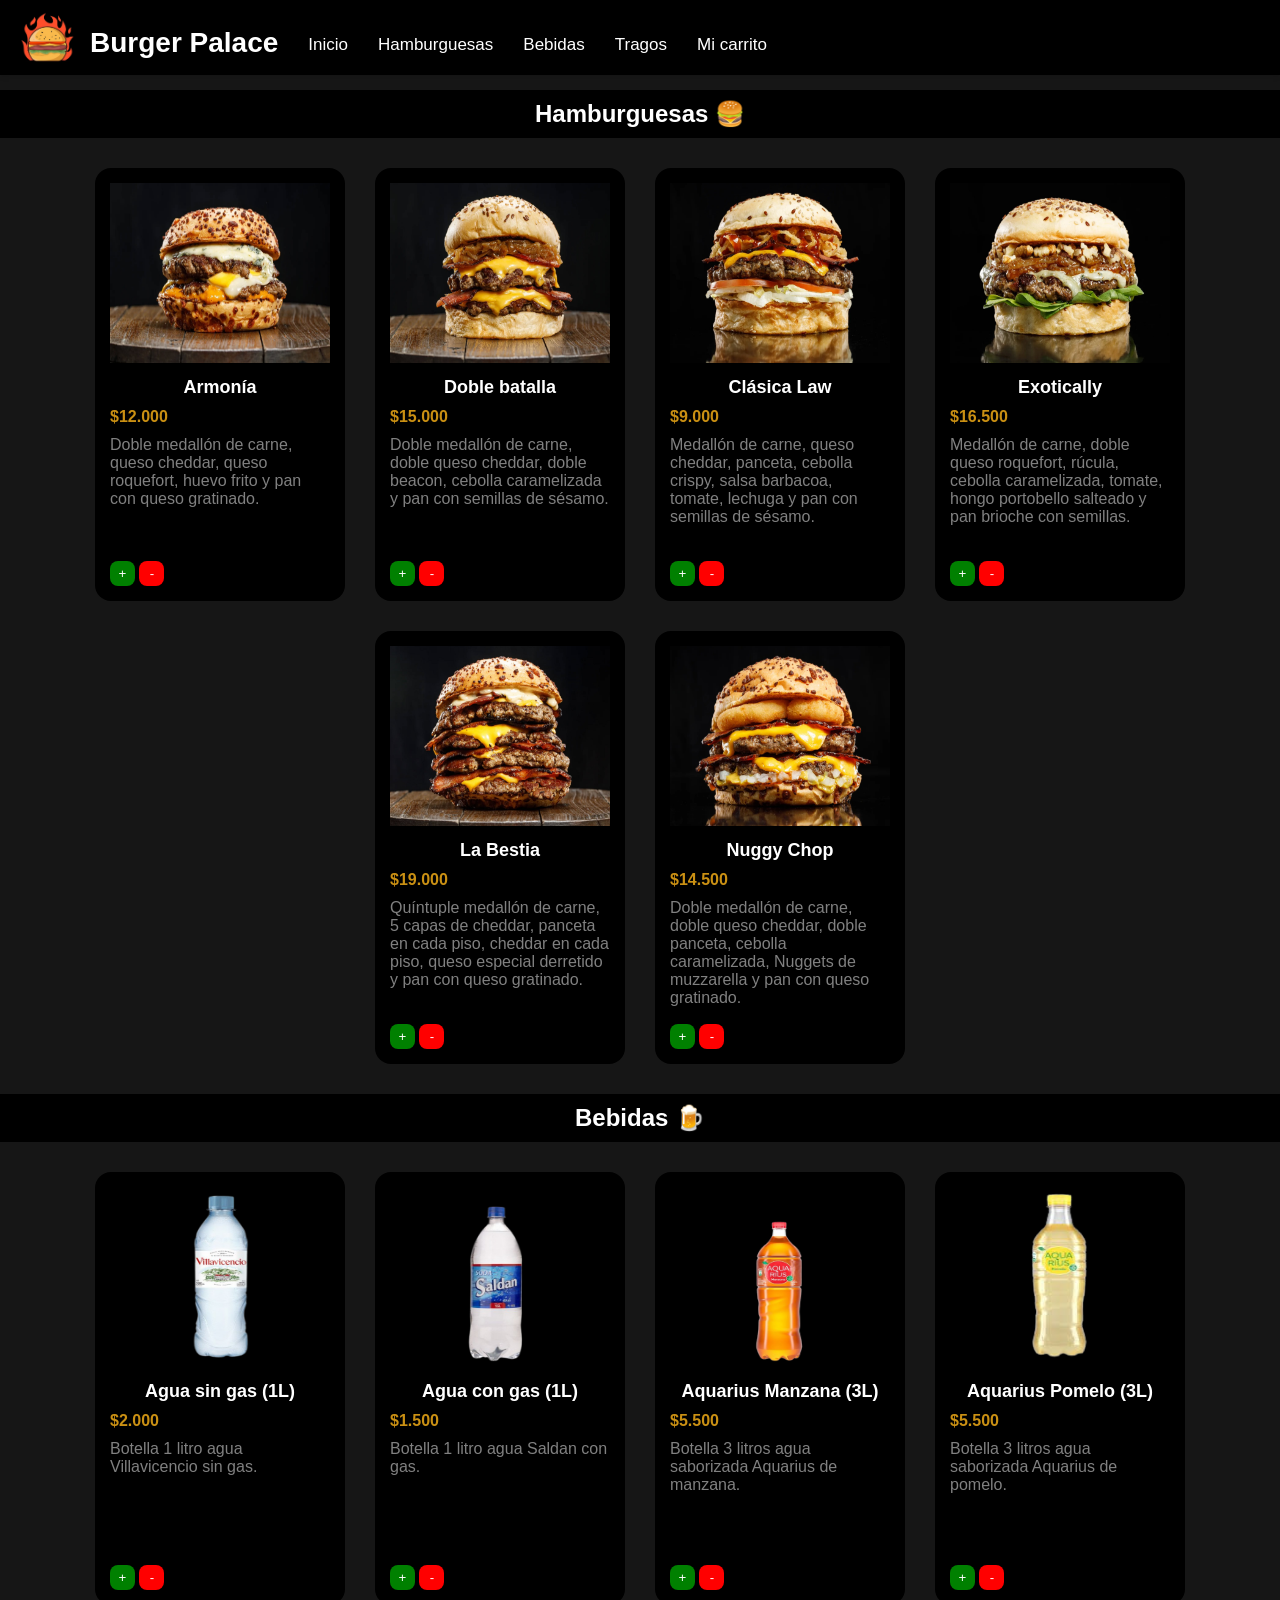
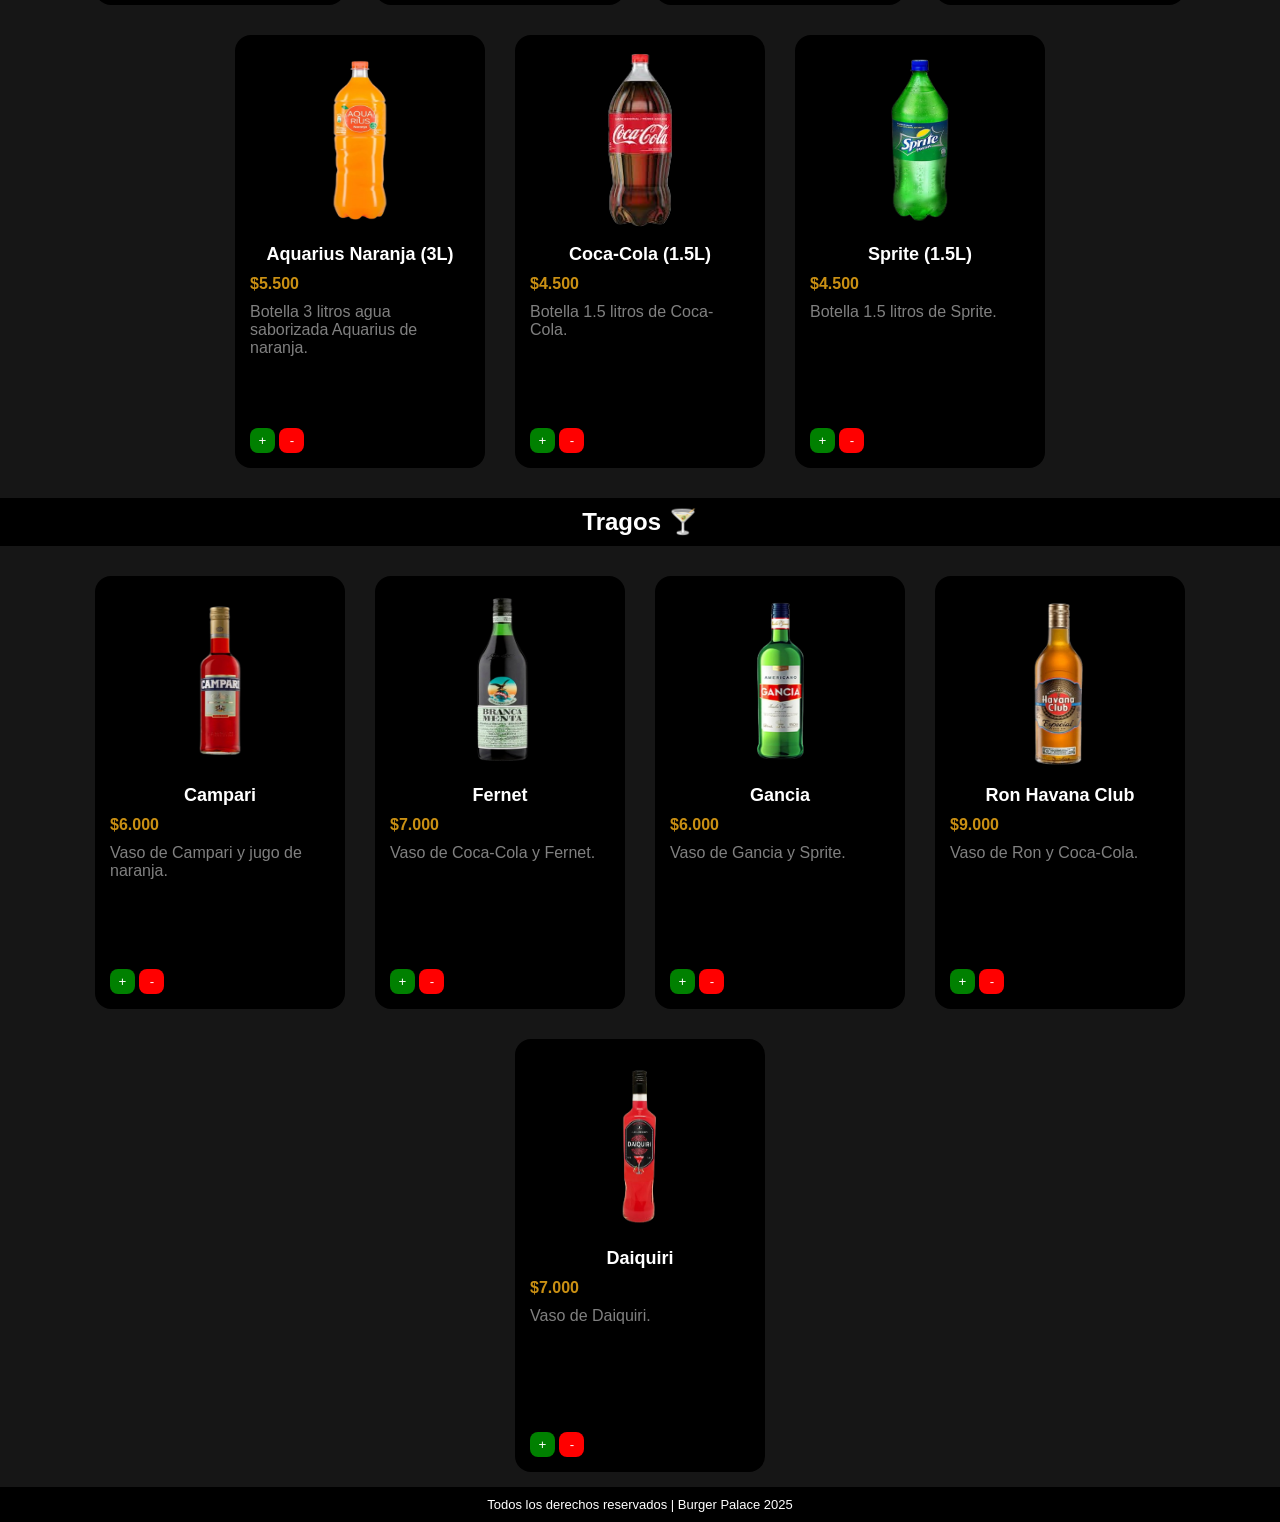
<file: index.html>
<!DOCTYPE html>
<html lang="es">

<head>
    <meta charset="UTF-8" />
    <meta name="viewport" content="width=device-width, initial-scale=1.0" />
    <title>Burger Palace | Menú</title>

    <!-- Importacion de GoogleFonts -->
    <link rel="preconnect" href="https://fonts.googleapis.com">
    <link rel="preconnect" href="https://fonts.gstatic.com" crossorigin>
    <link
        href="https://fonts.googleapis.com/css2?family=Newsreader:ital,opsz,wght@0,6..72,200..800;1,6..72,200..800&display=swap"
        rel="stylesheet">

    <!-- Seteo de icono -->
    <link rel="icon" href="./assets/icono.png">

    <!-- Importacion de archivo CSS (Estilos) -->
    <link rel="stylesheet" href="./index.css">

    <!-- Importacion de archivo JS (Comportamiento) -->
    <script src="./formato.js"></script>
    <script src="./index.js"></script>
</head>

<body>

    <!-- Encabezado -->
    <header>
        <img id="icono-principal" src="./assets/icono.png" alt="Logo Hamburguesería" />
        <h1 id="titulo-principal">Burger Palace</h1>

        <nav id="listado-opciones">
            <a href="">Inicio</a>
            <a href="#hamburguesas">Hamburguesas</a>
            <a href="#bebidas">Bebidas</a>
            <a href="#tragos">Tragos</a>
            <a href="./pages/carrito/carrito.html">Mi carrito</a>
        </nav>
    </header>

    <!-- Contenido principal de la pagina -->
    <main>
        <!-- Seccion de Hamburguesas -->
        <section id="hamburguesas">
            <h2 class="h2-separador">Hamburguesas 🍔</h2>
            <ul id="listado-hamburguesas">
                <li class="li-hamburguesa">
                    <img class="img-producto" src="./assets/hamburguesas/burga-1.jpg" alt="hamburguesa-1">
                    <div>
                        <h3 class="nombre-producto">Armonía</h3>
                        <p class="precio-producto">$12000</p>
                        <p class="descripcion-producto">Doble medallón de carne, queso cheddar, queso roquefort,
                            huevo frito y pan con queso gratinado.</p>
                    </div>
                    <button class="btn-sumar-a-carrito"> + </button>
                    <button class="btn-restar-a-carrito"> - </button>
                </li>
                <li class="li-hamburguesa">
                    <img class="img-producto" src="./assets/hamburguesas/burga-2.jpg" alt="hamburguesa-2">
                    <div>
                        <h3 class="nombre-producto">Doble batalla</h3>
                        <p class="precio-producto">$15000</p>
                        <p class="descripcion-producto">Doble medallón de carne, doble queso cheddar, doble beacon,
                            cebolla caramelizada y pan con semillas de sésamo.</p>
                    </div>
                    <button class="btn-sumar-a-carrito"> + </button>
                    <button class="btn-restar-a-carrito"> - </button>
                </li>
                <li class="li-hamburguesa">
                    <img class="img-producto" src="./assets/hamburguesas/burga-3.jpg" alt="hamburguesa-3">
                    <div>
                        <h3 class="nombre-producto">Clásica Law</h3>
                        <p class="precio-producto">$9000</p>
                        <p class="descripcion-producto">Medallón de carne, queso cheddar, panceta, cebolla crispy,
                            salsa barbacoa, tomate, lechuga y pan con semillas de sésamo.</p>
                    </div>
                    <button class="btn-sumar-a-carrito"> + </button>
                    <button class="btn-restar-a-carrito"> - </button>
                </li>
                <li class="li-hamburguesa">
                    <img class="img-producto" src="./assets/hamburguesas/burga-4.jpg" alt="hamburguesa-4">
                    <div>
                        <h3 class="nombre-producto">Exotically</h3>
                        <p class="precio-producto">$16500</p>
                        <p class="descripcion-producto">Medallón de carne, doble queso roquefort, rúcula, cebolla
                            caramelizada, tomate, hongo portobello salteado y pan brioche con semillas.</p>
                    </div>
                    <button class="btn-sumar-a-carrito"> + </button>
                    <button class="btn-restar-a-carrito"> - </button>
                </li>
                <li class="li-hamburguesa">
                    <img class="img-producto" src="./assets/hamburguesas/burga-5.jpg" alt="hamburguesa-5">
                    <div>
                        <h3 class="nombre-producto">La Bestia</h3>
                        <p class="precio-producto">$19000</p>
                        <p class="descripcion-producto">Quíntuple medallón de carne, 5 capas de cheddar, panceta en
                            cada piso, cheddar en cada piso, queso especial derretido y pan con queso gratinado.</p>
                    </div>
                    <button class="btn-sumar-a-carrito"> + </button>
                    <button class="btn-restar-a-carrito"> - </button>
                </li>
                <li class="li-hamburguesa">
                    <img class="img-producto" src="./assets/hamburguesas/burga-6.jpg" alt="hamburguesa-6">
                    <div>
                        <h3 class="nombre-producto">Nuggy Chop</h3>
                        <p class="precio-producto">$14500</p>
                        <p class="descripcion-producto">Doble medallón de carne, doble queso cheddar, doble panceta,
                            cebolla caramelizada, Nuggets de muzzarella y pan con queso gratinado.</p>
                    </div>
                    <button class="btn-sumar-a-carrito"> + </button>
                    <button class="btn-restar-a-carrito"> - </button>
                </li>
            </ul>
        </section>

        <!-- Seccion de Bebidas -->
        <section id="bebidas">
            <h2 class="h2-separador">Bebidas 🍺</h2>
            <ul id="listado-bebidas">
                <li class="li-bebida">
                    <img class="img-producto" src="./assets/bebidas/agua-sin-gas.png" alt="agua-sin-gas">
                    <div>
                        <h3 class="nombre-producto">Agua sin gas (1L)</h3>
                        <p class="precio-producto">$2000</p>
                        <p class="descripcion-producto">Botella 1 litro agua Villavicencio sin gas.</p>
                    </div>
                    <button class="btn-sumar-a-carrito"> + </button>
                    <button class="btn-restar-a-carrito"> - </button>
                </li>
                <li class="li-bebida">
                    <img class="img-producto" src="./assets/bebidas/agua-con-gas.png" alt="agua-con-gas">
                    <div>
                        <h3 class="nombre-producto">Agua con gas (1L)</h3>
                        <p class="precio-producto">$1500</p>
                        <p class="descripcion-producto">Botella 1 litro agua Saldan con gas.</p>
                    </div>
                    <button class="btn-sumar-a-carrito"> + </button>
                    <button class="btn-restar-a-carrito"> - </button>
                </li>
                <li class="li-bebida">
                    <img class="img-producto" src="./assets/bebidas/aquarius-manzana.png" alt="agua-saborizada-manzana">
                    <div>
                        <h3 class="nombre-producto">Aquarius Manzana (3L)</h3>
                        <p class="precio-producto">$5500</p>
                        <p class="descripcion-producto">Botella 3 litros agua saborizada Aquarius de manzana.</p>
                    </div>
                    <button class="btn-sumar-a-carrito"> + </button>
                    <button class="btn-restar-a-carrito"> - </button>
                </li>
                <li class="li-bebida">
                    <img class="img-producto" src="./assets/bebidas/aquarius-pomelo.png" alt="agua-saborizada-pomelo">
                    <div>
                        <h3 class="nombre-producto">Aquarius Pomelo (3L)</h3>
                        <p class="precio-producto">$5500</p>
                        <p class="descripcion-producto">Botella 3 litros agua saborizada Aquarius de pomelo.</p>
                    </div>
                    <button class="btn-sumar-a-carrito"> + </button>
                    <button class="btn-restar-a-carrito"> - </button>
                </li>
                <li class="li-bebida">
                    <img class="img-producto" src="./assets/bebidas/aquarius-naranja.png" alt="agua-saborizada-naranja">
                    <div>
                        <h3 class="nombre-producto">Aquarius Naranja (3L)</h3>
                        <p class="precio-producto">$5500</p>
                        <p class="descripcion-producto">Botella 3 litros agua saborizada Aquarius de naranja.</p>
                    </div>
                    <button class="btn-sumar-a-carrito"> + </button>
                    <button class="btn-restar-a-carrito"> - </button>
                </li>
                <li class="li-bebida">
                    <img class="img-producto" src="./assets/bebidas/coca-cola.png" alt="coca-cola">
                    <div>
                        <h3 class="nombre-producto">Coca-Cola (1.5L)</h3>
                        <p class="precio-producto">$4500</p>
                        <p class="descripcion-producto">Botella 1.5 litros de Coca-Cola.</p>
                    </div>
                    <button class="btn-sumar-a-carrito"> + </button>
                    <button class="btn-restar-a-carrito"> - </button>
                </li>
                <li class="li-bebida">
                    <img class="img-producto" src="./assets/bebidas/sprite.png" alt="sprite">
                    <div>
                        <h3 class="nombre-producto">Sprite (1.5L)</h3>
                        <p class="precio-producto">$4500</p>
                        <p class="descripcion-producto">Botella 1.5 litros de Sprite.</p>
                    </div>
                    <button class="btn-sumar-a-carrito"> + </button>
                    <button class="btn-restar-a-carrito"> - </button>
                </li>
            </ul>
        </section>

        <!-- Seccion de Tragos -->
        <section id="tragos">
            <h2 class="h2-separador">Tragos 🍸</h2>
            <ul id="listado-tragos">
                <li class="li-tragos">
                    <img class="img-producto" src="./assets/tragos/campari.png" alt="campari">
                    <div>
                        <h3 class="nombre-producto">Campari</h3>
                        <p class="precio-producto">$6000</p>
                        <p class="descripcion-producto">Vaso de Campari y jugo de naranja.</p>
                    </div>
                    <button class="btn-sumar-a-carrito"> + </button>
                    <button class="btn-restar-a-carrito"> - </button>
                </li>
                <li class="li-tragos">
                    <img class="img-producto" src="./assets/tragos/fernet.png" alt="fernet">
                    <div>
                        <h3 class="nombre-producto">Fernet</h3>
                        <p class="precio-producto">$7000</p>
                        <p class="descripcion-producto">Vaso de Coca-Cola y Fernet.</p>
                    </div>
                    <button class="btn-sumar-a-carrito"> + </button>
                    <button class="btn-restar-a-carrito"> - </button>
                </li>
                <li class="li-tragos">
                    <img class="img-producto" src="./assets/tragos/gancia.png" alt="gancia">
                    <div>
                        <h3 class="nombre-producto">Gancia</h3>
                        <p class="precio-producto">$6000</p>
                        <p class="descripcion-producto">Vaso de Gancia y Sprite.</p>
                    </div>
                    <button class="btn-sumar-a-carrito"> + </button>
                    <button class="btn-restar-a-carrito"> - </button>
                </li>
                <li class="li-tragos">
                    <img class="img-producto" src="./assets/tragos/ron.png" alt="ron">
                    <div>
                        <h3 class="nombre-producto">Ron Havana Club</h3>
                        <p class="precio-producto">$9000</p>
                        <p class="descripcion-producto">Vaso de Ron y Coca-Cola.</p>
                    </div>
                    <button class="btn-sumar-a-carrito"> + </button>
                    <button class="btn-restar-a-carrito"> - </button>
                </li>
                <li class="li-tragos">
                    <img class="img-producto" src="./assets/tragos/daiquiri.png" alt="daiquiri">
                    <div>
                        <h3 class="nombre-producto">Daiquiri</h3>
                        <p class="precio-producto">$7000</p>
                        <p class="descripcion-producto">Vaso de Daiquiri.</p>
                    </div>
                    <button class="btn-sumar-a-carrito"> + </button>
                    <button class="btn-restar-a-carrito"> - </button>
                </li>
            </ul>
        </section>
    </main>

    <footer>
        <p>Todos los derechos reservados | Burger Palace 2025</p>
    </footer>

</body>

</html>
</file>
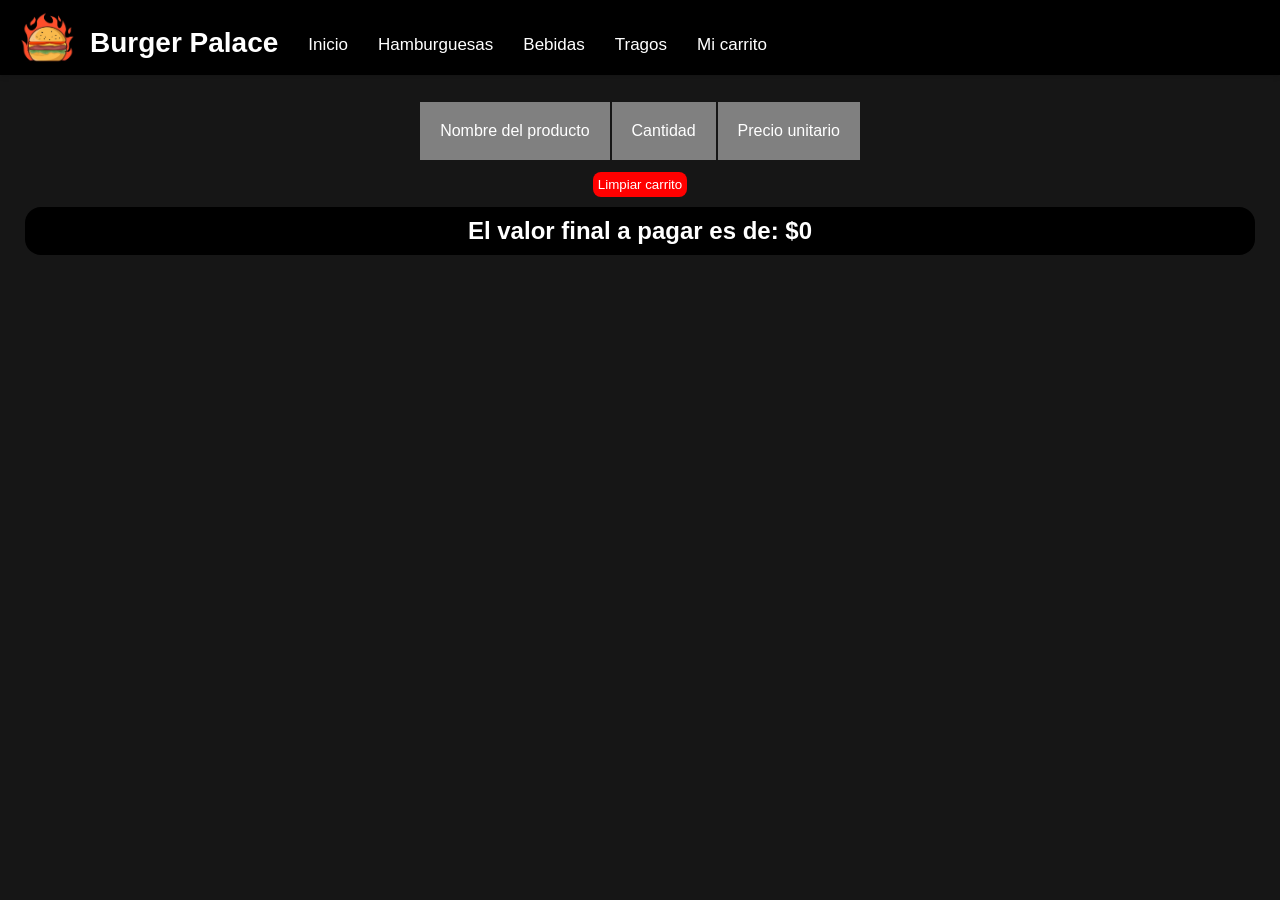
<file: pages/carrito/carrito.html>
<!DOCTYPE html>
<html lang="es">
<head>
    <meta charset="UTF-8" />
    <meta name="viewport" content="width=device-width, initial-scale=1.0" />
    <title>Burger Palace | Carrito</title>

    <!-- Importacion de GoogleFonts -->
    <link rel="preconnect" href="https://fonts.googleapis.com">
    <link rel="preconnect" href="https://fonts.gstatic.com" crossorigin>
    <link href="https://fonts.googleapis.com/css2?family=Newsreader:ital,opsz,wght@0,6..72,200..800;1,6..72,200..800&display=swap" rel="stylesheet">

    <!-- Seteo de icono -->
    <link rel="icon" href="../../assets/icono.png">

    <!-- Importacion de archivo CSS (Estilos) -->
    <link rel="stylesheet" href="./carrito.css">

    <!-- Importacion de archivo JS (Comportamiento) -->
    <script src="../../formato.js"></script>
    <script src="./carrito.js"></script>
</head>
<body>

    <!-- Encabezado -->
    <header>
        <img id="icono-principal" src="../../assets/icono.png" alt="Logo Hamburguesería"/>
        <h1 id="titulo-principal">Burger Palace</h1>

        
        <nav id="listado-opciones">
            <a href="../../index.html">Inicio</a>
            <a href="../../index.html">Hamburguesas</a>
            <a href="../../index.html">Bebidas</a>
            <a href="../../index.html">Tragos</a>
            <a href="">Mi carrito</a>
        </nav>
    </header>

    <!-- Contenido principal de la pagina -->
    <main>
        <div id="contenedor-tabla">
            <table id="tabla-carrito">
                <tr class="fila-header-carrito">
                    <td class="celda-header-tabla-carrito">Nombre del producto</td>
                    <td class="celda-header-tabla-carrito">Cantidad</td>
                    <td class="celda-header-tabla-carrito">Precio unitario</td>
                </tr>
            </table>
        </div>
        <button class="btn-limpiar-carrito">Limpiar carrito</button>
        <h2 id="valor-final">El valor final a pagar es de: $0</h2>
    </main>
</body>
</html>
</file>
<file: index.css>
/* --- Estilos generales --- */
* {
    margin: 0;
    padding: 0;
    box-sizing: border-box;
}

body {
    font-family: 'Trebuchet MS', 'Lucida Sans Unicode', 'Lucida Grande', 'Lucida Sans', Arial, sans-serif;
    font-optical-sizing: auto;
    background-color: #161616;
}

ul {
    padding: 0px;
}

li {
    list-style: none;
}

/* --- Estilos Header (encabezado) --- */
header {
    display: flex;
    padding: 10px 20px;
    box-shadow: 0 2px 5px #0000001a;
    background-color: #000000;
}

#icono-principal {
    width: 55px;
    height: 55px;
}

#titulo-principal {
    color: white;
    font-size: 28px;
    display: flex;
    justify-content: center;
    align-items: center;
    padding-top: 10px;
    margin-left: 15px;
    margin-right: 15px;
}

#listado-opciones {
    display: flex;
    align-items: center;
    height: 55px;
    padding-top: 15px;
}

a {
    margin-left: 15px;
    margin-right: 15px;
    text-decoration: none;
    color: white;
    font-size: 17px;
}

a:hover {
    color: gray;
}
 
/* --- Estilos Main (contenido) --- */
.h2-separador {
    background-color: black;
    padding: 10px;
    color: white;
    margin-top: 15px;
    margin-bottom: 15px;
    text-align: center;
}

#listado-hamburguesas,
#listado-bebidas,
#listado-tragos {
    display: flex;
    justify-content: center;
    flex-wrap: wrap;
}

.li-hamburguesa,
.li-bebida,
.li-tragos {
    background-color: #000000;
    color: white;
    width: 250px;
    padding: 15px;
    margin: 15px;
    border-radius: 16px;
    transition: transform 0.3s ease;
}

/* Se agrega un estilo hover de CSS para agrandar las cards */
.li-hamburguesa:hover,
.li-bebida:hover,
.li-tragos:hover {
    transform: scale(1.05);
}

.img-producto {
    width: 100%;
    height: 180px;
}

.nombre-producto {
    font-weight: 600;
    margin-top: 10px;
    margin-bottom: 10px;
    font-size: 18px;
    text-align: center;
}

.precio-producto{
    font-weight: 600;
    margin-bottom: 10px;
    color: #ca9013;
}

.descripcion-producto {
    min-height: 110px;
    max-height: 110px;
    color: #808080;
}

.btn-sumar-a-carrito {
    padding: 5px;
    margin-top: 15px;
    background-color: green;
    border-radius: 8px;
    border: none;
    width: 25px;
    color: white;
    cursor: pointer;
    transition: filter 0.1s ease;
}

.btn-restar-a-carrito {
    padding: 5px;
    margin-top: 15px;
    background-color: red;
    border-radius: 8px;
    border: none;
    width: 25px;
    color: white;
    cursor: pointer;
    transition: filter 0.1s ease;
}

/* Se agregan estilos al hacer click en los botones de las cards */
.btn-sumar-a-carrito:active,
.btn-restar-a-carrito:active {
    filter: brightness(0.75);
}

footer {
    color: white;
    text-align: center;
    padding: 10px;
    font-size: 13px;
    background-color: #000000;
}
</file>
<file: pages/carrito/carrito.css>
/* --- Estilos generales --- */
* {
    margin: 0;
    padding: 0;
    box-sizing: border-box;
}

body {
    font-family: 'Trebuchet MS', 'Lucida Sans Unicode', 'Lucida Grande', 'Lucida Sans', Arial, sans-serif;
    font-optical-sizing: auto;
    background-color: #161616;
}

ul {
    padding: 0px;
}

li {
    list-style: none;
}

/* --- Estilos Header (encabezado) --- */
header {
    display: flex;
    background-color: #fff;
    padding: 10px 20px;
    box-shadow: 0 2px 5px #0000001a;
    background-color: black;
}

#icono-principal {
    width: 55px;
    height: 55px;
}

#titulo-principal {
    color: white;
    font-size: 28px;
    display: flex;
    justify-content: center;
    align-items: center;
    padding-top: 10px;
    margin-left: 15px;
    margin-right: 15px;
}

#listado-opciones {
    display: flex;
    align-items: center;
    height: 55px;
    padding-top: 15px;
}

a {
    margin-left: 15px;
    margin-right: 15px;
    text-decoration: none;
    color: white;
    font-size: 17px;
}

a:hover {
    color: gray;
}
 
/* --- Estilos Main (contenido) --- */
main
{
    text-align: center;
    padding: 25px;
}

#contenedor-tabla
{
    display: flex;
    justify-content: center;
}

.celda-header-tabla-carrito
{
    background-color: gray;
    padding: 20px;
}

tr
{
    padding: 4px;
    background-color: black;
    color: white;
    text-align: center;
}

td
{
    padding: 3px;
}

.btn-limpiar-carrito {
    padding: 5px;
    background-color: red;
    border-radius: 8px;
    border: none;
    color: white;
    cursor: pointer;
    margin-top: 10px;
}

#valor-final
{
    background-color: black;    
    color: white;
    border-radius: 16px;
    padding: 10px;
    margin-top: 10px;
}
</file>
